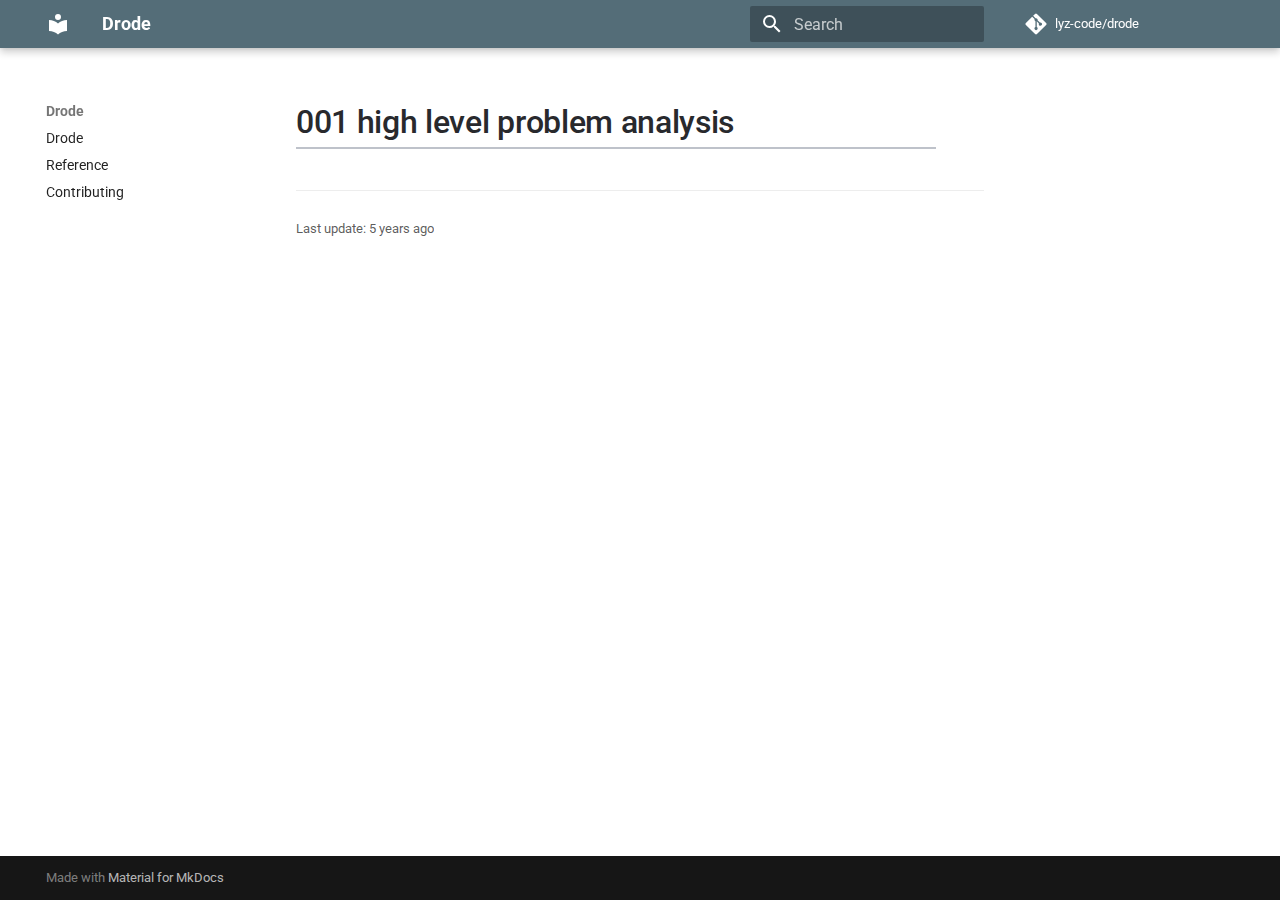
<file: adr/001-high_level_problem_analysis/index.html>
<!doctype html><html lang=en class=no-js> <head><meta charset=utf-8><meta name=viewport content="width=device-width,initial-scale=1"><meta name=author content=Lyz><link href=https://lyz-code.github.io/drode/adr/001-high_level_problem_analysis/ rel=canonical><link rel=icon href=../../assets/images/favicon.png><meta name=generator content="mkdocs-1.5.3, mkdocs-material-9.2.7"><title>001 high level problem analysis - Drode</title><link rel=stylesheet href=../../assets/stylesheets/main.046329b4.min.css><link rel=stylesheet href=../../assets/stylesheets/palette.85d0ee34.min.css><link rel=preconnect href=https://fonts.gstatic.com crossorigin><link rel=stylesheet href="https://fonts.googleapis.com/css?family=Roboto:300,300i,400,400i,700,700i%7CRoboto+Mono:400,400i,700,700i&display=fallback"><style>:root{--md-text-font:"Roboto";--md-code-font:"Roboto Mono"}</style><link rel=stylesheet href=../../css/timeago.css><link rel=stylesheet href=../../assets/_mkdocstrings.css><link rel=stylesheet href=../../stylesheets/extra.css><link rel=stylesheet href=../../stylesheets/links.css><script>__md_scope=new URL("../..",location),__md_hash=e=>[...e].reduce((e,_)=>(e<<5)-e+_.charCodeAt(0),0),__md_get=(e,_=localStorage,t=__md_scope)=>JSON.parse(_.getItem(t.pathname+"."+e)),__md_set=(e,_,t=localStorage,a=__md_scope)=>{try{t.setItem(a.pathname+"."+e,JSON.stringify(_))}catch(e){}}</script></head> <body dir=ltr data-md-color-scheme=default data-md-color-primary=blue-grey data-md-color-accent=light-blue> <input class=md-toggle data-md-toggle=drawer type=checkbox id=__drawer autocomplete=off> <input class=md-toggle data-md-toggle=search type=checkbox id=__search autocomplete=off> <label class=md-overlay for=__drawer></label> <div data-md-component=skip> </div> <div data-md-component=announce> </div> <header class="md-header md-header--shadow" data-md-component=header> <nav class="md-header__inner md-grid" aria-label=Header> <a href=../.. title=Drode class="md-header__button md-logo" aria-label=Drode data-md-component=logo> <svg xmlns=http://www.w3.org/2000/svg viewbox="0 0 24 24"><path d="M12 8a3 3 0 0 0 3-3 3 3 0 0 0-3-3 3 3 0 0 0-3 3 3 3 0 0 0 3 3m0 3.54C9.64 9.35 6.5 8 3 8v11c3.5 0 6.64 1.35 9 3.54 2.36-2.19 5.5-3.54 9-3.54V8c-3.5 0-6.64 1.35-9 3.54Z"/></svg> </a> <label class="md-header__button md-icon" for=__drawer> <svg xmlns=http://www.w3.org/2000/svg viewbox="0 0 24 24"><path d="M3 6h18v2H3V6m0 5h18v2H3v-2m0 5h18v2H3v-2Z"/></svg> </label> <div class=md-header__title data-md-component=header-title> <div class=md-header__ellipsis> <div class=md-header__topic> <span class=md-ellipsis> Drode </span> </div> <div class=md-header__topic data-md-component=header-topic> <span class=md-ellipsis> 001 high level problem analysis </span> </div> </div> </div> <label class="md-header__button md-icon" for=__search> <svg xmlns=http://www.w3.org/2000/svg viewbox="0 0 24 24"><path d="M9.5 3A6.5 6.5 0 0 1 16 9.5c0 1.61-.59 3.09-1.56 4.23l.27.27h.79l5 5-1.5 1.5-5-5v-.79l-.27-.27A6.516 6.516 0 0 1 9.5 16 6.5 6.5 0 0 1 3 9.5 6.5 6.5 0 0 1 9.5 3m0 2C7 5 5 7 5 9.5S7 14 9.5 14 14 12 14 9.5 12 5 9.5 5Z"/></svg> </label> <div class=md-search data-md-component=search role=dialog> <label class=md-search__overlay for=__search></label> <div class=md-search__inner role=search> <form class=md-search__form name=search> <input type=text class=md-search__input name=query aria-label=Search placeholder=Search autocapitalize=off autocorrect=off autocomplete=off spellcheck=false data-md-component=search-query required> <label class="md-search__icon md-icon" for=__search> <svg xmlns=http://www.w3.org/2000/svg viewbox="0 0 24 24"><path d="M9.5 3A6.5 6.5 0 0 1 16 9.5c0 1.61-.59 3.09-1.56 4.23l.27.27h.79l5 5-1.5 1.5-5-5v-.79l-.27-.27A6.516 6.516 0 0 1 9.5 16 6.5 6.5 0 0 1 3 9.5 6.5 6.5 0 0 1 9.5 3m0 2C7 5 5 7 5 9.5S7 14 9.5 14 14 12 14 9.5 12 5 9.5 5Z"/></svg> <svg xmlns=http://www.w3.org/2000/svg viewbox="0 0 24 24"><path d="M20 11v2H8l5.5 5.5-1.42 1.42L4.16 12l7.92-7.92L13.5 5.5 8 11h12Z"/></svg> </label> <nav class=md-search__options aria-label=Search> <button type=reset class="md-search__icon md-icon" title=Clear aria-label=Clear tabindex=-1> <svg xmlns=http://www.w3.org/2000/svg viewbox="0 0 24 24"><path d="M19 6.41 17.59 5 12 10.59 6.41 5 5 6.41 10.59 12 5 17.59 6.41 19 12 13.41 17.59 19 19 17.59 13.41 12 19 6.41Z"/></svg> </button> </nav> </form> <div class=md-search__output> <div class=md-search__scrollwrap data-md-scrollfix> <div class=md-search-result data-md-component=search-result> <div class=md-search-result__meta> Initializing search </div> <ol class=md-search-result__list role=presentation></ol> </div> </div> </div> </div> </div> <div class=md-header__source> <a href=https://github.com/lyz-code/drode title="Go to repository" class=md-source data-md-component=source> <div class="md-source__icon md-icon"> <svg xmlns=http://www.w3.org/2000/svg viewbox="0 0 448 512"><!-- Font Awesome Free 6.4.2 by @fontawesome - https://fontawesome.com License - https://fontawesome.com/license/free (Icons: CC BY 4.0, Fonts: SIL OFL 1.1, Code: MIT License) Copyright 2023 Fonticons, Inc.--><path d="M439.55 236.05 244 40.45a28.87 28.87 0 0 0-40.81 0l-40.66 40.63 51.52 51.52c27.06-9.14 52.68 16.77 43.39 43.68l49.66 49.66c34.23-11.8 61.18 31 35.47 56.69-26.49 26.49-70.21-2.87-56-37.34L240.22 199v121.85c25.3 12.54 22.26 41.85 9.08 55a34.34 34.34 0 0 1-48.55 0c-17.57-17.6-11.07-46.91 11.25-56v-123c-20.8-8.51-24.6-30.74-18.64-45L142.57 101 8.45 235.14a28.86 28.86 0 0 0 0 40.81l195.61 195.6a28.86 28.86 0 0 0 40.8 0l194.69-194.69a28.86 28.86 0 0 0 0-40.81z"/></svg> </div> <div class=md-source__repository> lyz-code/drode </div> </a> </div> </nav> </header> <div class=md-container data-md-component=container> <main class=md-main data-md-component=main> <div class="md-main__inner md-grid"> <div class="md-sidebar md-sidebar--primary" data-md-component=sidebar data-md-type=navigation> <div class=md-sidebar__scrollwrap> <div class=md-sidebar__inner> <nav class="md-nav md-nav--primary" aria-label=Navigation data-md-level=0> <label class=md-nav__title for=__drawer> <a href=../.. title=Drode class="md-nav__button md-logo" aria-label=Drode data-md-component=logo> <svg xmlns=http://www.w3.org/2000/svg viewbox="0 0 24 24"><path d="M12 8a3 3 0 0 0 3-3 3 3 0 0 0-3-3 3 3 0 0 0-3 3 3 3 0 0 0 3 3m0 3.54C9.64 9.35 6.5 8 3 8v11c3.5 0 6.64 1.35 9 3.54 2.36-2.19 5.5-3.54 9-3.54V8c-3.5 0-6.64 1.35-9 3.54Z"/></svg> </a> Drode </label> <div class=md-nav__source> <a href=https://github.com/lyz-code/drode title="Go to repository" class=md-source data-md-component=source> <div class="md-source__icon md-icon"> <svg xmlns=http://www.w3.org/2000/svg viewbox="0 0 448 512"><!-- Font Awesome Free 6.4.2 by @fontawesome - https://fontawesome.com License - https://fontawesome.com/license/free (Icons: CC BY 4.0, Fonts: SIL OFL 1.1, Code: MIT License) Copyright 2023 Fonticons, Inc.--><path d="M439.55 236.05 244 40.45a28.87 28.87 0 0 0-40.81 0l-40.66 40.63 51.52 51.52c27.06-9.14 52.68 16.77 43.39 43.68l49.66 49.66c34.23-11.8 61.18 31 35.47 56.69-26.49 26.49-70.21-2.87-56-37.34L240.22 199v121.85c25.3 12.54 22.26 41.85 9.08 55a34.34 34.34 0 0 1-48.55 0c-17.57-17.6-11.07-46.91 11.25-56v-123c-20.8-8.51-24.6-30.74-18.64-45L142.57 101 8.45 235.14a28.86 28.86 0 0 0 0 40.81l195.61 195.6a28.86 28.86 0 0 0 40.8 0l194.69-194.69a28.86 28.86 0 0 0 0-40.81z"/></svg> </div> <div class=md-source__repository> lyz-code/drode </div> </a> </div> <ul class=md-nav__list data-md-scrollfix> <li class=md-nav__item> <a href=../.. class=md-nav__link> <span class=md-ellipsis> Drode </span> </a> </li> <li class=md-nav__item> <a href=../../reference/ class=md-nav__link> <span class=md-ellipsis> Reference </span> </a> </li> <li class=md-nav__item> <a href=../../contributing/ class=md-nav__link> <span class=md-ellipsis> Contributing </span> </a> </li> </ul> </nav> </div> </div> </div> <div class="md-sidebar md-sidebar--secondary" data-md-component=sidebar data-md-type=toc> <div class=md-sidebar__scrollwrap> <div class=md-sidebar__inner> <nav class="md-nav md-nav--secondary" aria-label="Table of contents"> </nav> </div> </div> </div> <div class=md-content data-md-component=content> <article class="md-content__inner md-typeset"> <h1>001 high level problem analysis</h1> <hr> <div class=md-source-file> <small> Last update: <span class="git-revision-date-localized-plugin git-revision-date-localized-plugin-timeago"><span class=timeago datetime=2021-04-23T13:19:14+00:00 locale=en></span></span><span class="git-revision-date-localized-plugin git-revision-date-localized-plugin-iso_date">2021-04-23</span> </small> </div> </article> </div> </div> <button type=button class="md-top md-icon" data-md-component=top hidden> <svg xmlns=http://www.w3.org/2000/svg viewbox="0 0 24 24"><path d="M13 20h-2V8l-5.5 5.5-1.42-1.42L12 4.16l7.92 7.92-1.42 1.42L13 8v12Z"/></svg> Back to top </button> </main> <footer class=md-footer> <div class="md-footer-meta md-typeset"> <div class="md-footer-meta__inner md-grid"> <div class=md-copyright> Made with <a href=https://squidfunk.github.io/mkdocs-material/ target=_blank rel=noopener> Material for MkDocs </a> </div> </div> </div> </footer> </div> <div class=md-dialog data-md-component=dialog> <div class="md-dialog__inner md-typeset"></div> </div> <script id=__config type=application/json>{"base": "../..", "features": ["navigation.instant", "navigation.footer", "navigation.top", "content.code.annotate"], "search": "../../assets/javascripts/workers/search.dfff1995.min.js", "translations": {"clipboard.copied": "Copied to clipboard", "clipboard.copy": "Copy to clipboard", "search.result.more.one": "1 more on this page", "search.result.more.other": "# more on this page", "search.result.none": "No matching documents", "search.result.one": "1 matching document", "search.result.other": "# matching documents", "search.result.placeholder": "Type to start searching", "search.result.term.missing": "Missing", "select.version": "Select version"}}</script> <script src=../../assets/javascripts/bundle.dff1b7c8.min.js></script> <script src=../../js/timeago.min.js></script> <script src=../../js/timeago_mkdocs_material.js></script> </body> </html>
</file>
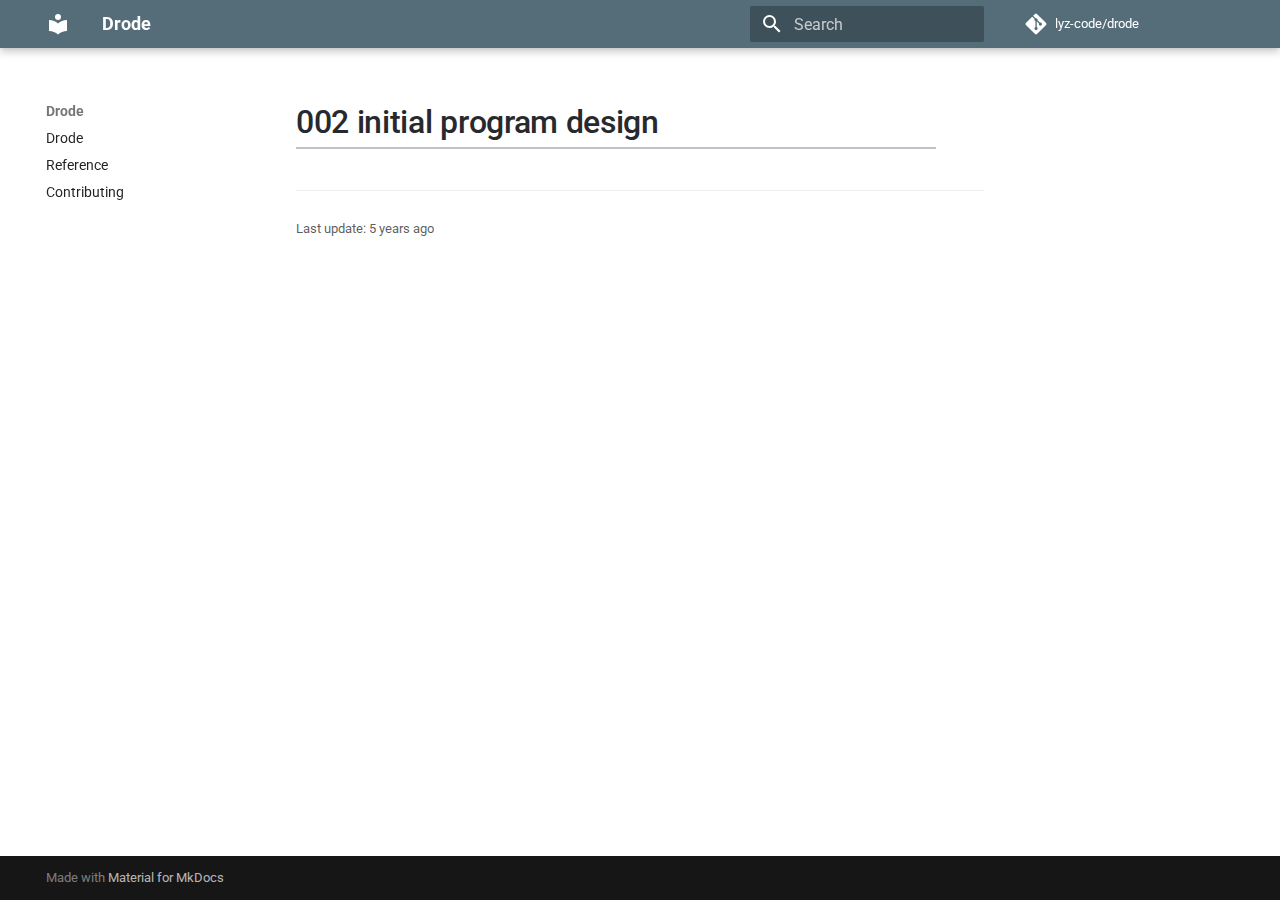
<file: adr/002-initial_program_design/index.html>
<!doctype html><html lang=en class=no-js> <head><meta charset=utf-8><meta name=viewport content="width=device-width,initial-scale=1"><meta name=author content=Lyz><link href=https://lyz-code.github.io/drode/adr/002-initial_program_design/ rel=canonical><link rel=icon href=../../assets/images/favicon.png><meta name=generator content="mkdocs-1.5.3, mkdocs-material-9.2.7"><title>002 initial program design - Drode</title><link rel=stylesheet href=../../assets/stylesheets/main.046329b4.min.css><link rel=stylesheet href=../../assets/stylesheets/palette.85d0ee34.min.css><link rel=preconnect href=https://fonts.gstatic.com crossorigin><link rel=stylesheet href="https://fonts.googleapis.com/css?family=Roboto:300,300i,400,400i,700,700i%7CRoboto+Mono:400,400i,700,700i&display=fallback"><style>:root{--md-text-font:"Roboto";--md-code-font:"Roboto Mono"}</style><link rel=stylesheet href=../../css/timeago.css><link rel=stylesheet href=../../assets/_mkdocstrings.css><link rel=stylesheet href=../../stylesheets/extra.css><link rel=stylesheet href=../../stylesheets/links.css><script>__md_scope=new URL("../..",location),__md_hash=e=>[...e].reduce((e,_)=>(e<<5)-e+_.charCodeAt(0),0),__md_get=(e,_=localStorage,t=__md_scope)=>JSON.parse(_.getItem(t.pathname+"."+e)),__md_set=(e,_,t=localStorage,a=__md_scope)=>{try{t.setItem(a.pathname+"."+e,JSON.stringify(_))}catch(e){}}</script></head> <body dir=ltr data-md-color-scheme=default data-md-color-primary=blue-grey data-md-color-accent=light-blue> <input class=md-toggle data-md-toggle=drawer type=checkbox id=__drawer autocomplete=off> <input class=md-toggle data-md-toggle=search type=checkbox id=__search autocomplete=off> <label class=md-overlay for=__drawer></label> <div data-md-component=skip> </div> <div data-md-component=announce> </div> <header class="md-header md-header--shadow" data-md-component=header> <nav class="md-header__inner md-grid" aria-label=Header> <a href=../.. title=Drode class="md-header__button md-logo" aria-label=Drode data-md-component=logo> <svg xmlns=http://www.w3.org/2000/svg viewbox="0 0 24 24"><path d="M12 8a3 3 0 0 0 3-3 3 3 0 0 0-3-3 3 3 0 0 0-3 3 3 3 0 0 0 3 3m0 3.54C9.64 9.35 6.5 8 3 8v11c3.5 0 6.64 1.35 9 3.54 2.36-2.19 5.5-3.54 9-3.54V8c-3.5 0-6.64 1.35-9 3.54Z"/></svg> </a> <label class="md-header__button md-icon" for=__drawer> <svg xmlns=http://www.w3.org/2000/svg viewbox="0 0 24 24"><path d="M3 6h18v2H3V6m0 5h18v2H3v-2m0 5h18v2H3v-2Z"/></svg> </label> <div class=md-header__title data-md-component=header-title> <div class=md-header__ellipsis> <div class=md-header__topic> <span class=md-ellipsis> Drode </span> </div> <div class=md-header__topic data-md-component=header-topic> <span class=md-ellipsis> 002 initial program design </span> </div> </div> </div> <label class="md-header__button md-icon" for=__search> <svg xmlns=http://www.w3.org/2000/svg viewbox="0 0 24 24"><path d="M9.5 3A6.5 6.5 0 0 1 16 9.5c0 1.61-.59 3.09-1.56 4.23l.27.27h.79l5 5-1.5 1.5-5-5v-.79l-.27-.27A6.516 6.516 0 0 1 9.5 16 6.5 6.5 0 0 1 3 9.5 6.5 6.5 0 0 1 9.5 3m0 2C7 5 5 7 5 9.5S7 14 9.5 14 14 12 14 9.5 12 5 9.5 5Z"/></svg> </label> <div class=md-search data-md-component=search role=dialog> <label class=md-search__overlay for=__search></label> <div class=md-search__inner role=search> <form class=md-search__form name=search> <input type=text class=md-search__input name=query aria-label=Search placeholder=Search autocapitalize=off autocorrect=off autocomplete=off spellcheck=false data-md-component=search-query required> <label class="md-search__icon md-icon" for=__search> <svg xmlns=http://www.w3.org/2000/svg viewbox="0 0 24 24"><path d="M9.5 3A6.5 6.5 0 0 1 16 9.5c0 1.61-.59 3.09-1.56 4.23l.27.27h.79l5 5-1.5 1.5-5-5v-.79l-.27-.27A6.516 6.516 0 0 1 9.5 16 6.5 6.5 0 0 1 3 9.5 6.5 6.5 0 0 1 9.5 3m0 2C7 5 5 7 5 9.5S7 14 9.5 14 14 12 14 9.5 12 5 9.5 5Z"/></svg> <svg xmlns=http://www.w3.org/2000/svg viewbox="0 0 24 24"><path d="M20 11v2H8l5.5 5.5-1.42 1.42L4.16 12l7.92-7.92L13.5 5.5 8 11h12Z"/></svg> </label> <nav class=md-search__options aria-label=Search> <button type=reset class="md-search__icon md-icon" title=Clear aria-label=Clear tabindex=-1> <svg xmlns=http://www.w3.org/2000/svg viewbox="0 0 24 24"><path d="M19 6.41 17.59 5 12 10.59 6.41 5 5 6.41 10.59 12 5 17.59 6.41 19 12 13.41 17.59 19 19 17.59 13.41 12 19 6.41Z"/></svg> </button> </nav> </form> <div class=md-search__output> <div class=md-search__scrollwrap data-md-scrollfix> <div class=md-search-result data-md-component=search-result> <div class=md-search-result__meta> Initializing search </div> <ol class=md-search-result__list role=presentation></ol> </div> </div> </div> </div> </div> <div class=md-header__source> <a href=https://github.com/lyz-code/drode title="Go to repository" class=md-source data-md-component=source> <div class="md-source__icon md-icon"> <svg xmlns=http://www.w3.org/2000/svg viewbox="0 0 448 512"><!-- Font Awesome Free 6.4.2 by @fontawesome - https://fontawesome.com License - https://fontawesome.com/license/free (Icons: CC BY 4.0, Fonts: SIL OFL 1.1, Code: MIT License) Copyright 2023 Fonticons, Inc.--><path d="M439.55 236.05 244 40.45a28.87 28.87 0 0 0-40.81 0l-40.66 40.63 51.52 51.52c27.06-9.14 52.68 16.77 43.39 43.68l49.66 49.66c34.23-11.8 61.18 31 35.47 56.69-26.49 26.49-70.21-2.87-56-37.34L240.22 199v121.85c25.3 12.54 22.26 41.85 9.08 55a34.34 34.34 0 0 1-48.55 0c-17.57-17.6-11.07-46.91 11.25-56v-123c-20.8-8.51-24.6-30.74-18.64-45L142.57 101 8.45 235.14a28.86 28.86 0 0 0 0 40.81l195.61 195.6a28.86 28.86 0 0 0 40.8 0l194.69-194.69a28.86 28.86 0 0 0 0-40.81z"/></svg> </div> <div class=md-source__repository> lyz-code/drode </div> </a> </div> </nav> </header> <div class=md-container data-md-component=container> <main class=md-main data-md-component=main> <div class="md-main__inner md-grid"> <div class="md-sidebar md-sidebar--primary" data-md-component=sidebar data-md-type=navigation> <div class=md-sidebar__scrollwrap> <div class=md-sidebar__inner> <nav class="md-nav md-nav--primary" aria-label=Navigation data-md-level=0> <label class=md-nav__title for=__drawer> <a href=../.. title=Drode class="md-nav__button md-logo" aria-label=Drode data-md-component=logo> <svg xmlns=http://www.w3.org/2000/svg viewbox="0 0 24 24"><path d="M12 8a3 3 0 0 0 3-3 3 3 0 0 0-3-3 3 3 0 0 0-3 3 3 3 0 0 0 3 3m0 3.54C9.64 9.35 6.5 8 3 8v11c3.5 0 6.64 1.35 9 3.54 2.36-2.19 5.5-3.54 9-3.54V8c-3.5 0-6.64 1.35-9 3.54Z"/></svg> </a> Drode </label> <div class=md-nav__source> <a href=https://github.com/lyz-code/drode title="Go to repository" class=md-source data-md-component=source> <div class="md-source__icon md-icon"> <svg xmlns=http://www.w3.org/2000/svg viewbox="0 0 448 512"><!-- Font Awesome Free 6.4.2 by @fontawesome - https://fontawesome.com License - https://fontawesome.com/license/free (Icons: CC BY 4.0, Fonts: SIL OFL 1.1, Code: MIT License) Copyright 2023 Fonticons, Inc.--><path d="M439.55 236.05 244 40.45a28.87 28.87 0 0 0-40.81 0l-40.66 40.63 51.52 51.52c27.06-9.14 52.68 16.77 43.39 43.68l49.66 49.66c34.23-11.8 61.18 31 35.47 56.69-26.49 26.49-70.21-2.87-56-37.34L240.22 199v121.85c25.3 12.54 22.26 41.85 9.08 55a34.34 34.34 0 0 1-48.55 0c-17.57-17.6-11.07-46.91 11.25-56v-123c-20.8-8.51-24.6-30.74-18.64-45L142.57 101 8.45 235.14a28.86 28.86 0 0 0 0 40.81l195.61 195.6a28.86 28.86 0 0 0 40.8 0l194.69-194.69a28.86 28.86 0 0 0 0-40.81z"/></svg> </div> <div class=md-source__repository> lyz-code/drode </div> </a> </div> <ul class=md-nav__list data-md-scrollfix> <li class=md-nav__item> <a href=../.. class=md-nav__link> <span class=md-ellipsis> Drode </span> </a> </li> <li class=md-nav__item> <a href=../../reference/ class=md-nav__link> <span class=md-ellipsis> Reference </span> </a> </li> <li class=md-nav__item> <a href=../../contributing/ class=md-nav__link> <span class=md-ellipsis> Contributing </span> </a> </li> </ul> </nav> </div> </div> </div> <div class="md-sidebar md-sidebar--secondary" data-md-component=sidebar data-md-type=toc> <div class=md-sidebar__scrollwrap> <div class=md-sidebar__inner> <nav class="md-nav md-nav--secondary" aria-label="Table of contents"> </nav> </div> </div> </div> <div class=md-content data-md-component=content> <article class="md-content__inner md-typeset"> <h1>002 initial program design</h1> <hr> <div class=md-source-file> <small> Last update: <span class="git-revision-date-localized-plugin git-revision-date-localized-plugin-timeago"><span class=timeago datetime=2021-04-23T13:19:14+00:00 locale=en></span></span><span class="git-revision-date-localized-plugin git-revision-date-localized-plugin-iso_date">2021-04-23</span> </small> </div> </article> </div> </div> <button type=button class="md-top md-icon" data-md-component=top hidden> <svg xmlns=http://www.w3.org/2000/svg viewbox="0 0 24 24"><path d="M13 20h-2V8l-5.5 5.5-1.42-1.42L12 4.16l7.92 7.92-1.42 1.42L13 8v12Z"/></svg> Back to top </button> </main> <footer class=md-footer> <div class="md-footer-meta md-typeset"> <div class="md-footer-meta__inner md-grid"> <div class=md-copyright> Made with <a href=https://squidfunk.github.io/mkdocs-material/ target=_blank rel=noopener> Material for MkDocs </a> </div> </div> </div> </footer> </div> <div class=md-dialog data-md-component=dialog> <div class="md-dialog__inner md-typeset"></div> </div> <script id=__config type=application/json>{"base": "../..", "features": ["navigation.instant", "navigation.footer", "navigation.top", "content.code.annotate"], "search": "../../assets/javascripts/workers/search.dfff1995.min.js", "translations": {"clipboard.copied": "Copied to clipboard", "clipboard.copy": "Copy to clipboard", "search.result.more.one": "1 more on this page", "search.result.more.other": "# more on this page", "search.result.none": "No matching documents", "search.result.one": "1 matching document", "search.result.other": "# matching documents", "search.result.placeholder": "Type to start searching", "search.result.term.missing": "Missing", "select.version": "Select version"}}</script> <script src=../../assets/javascripts/bundle.dff1b7c8.min.js></script> <script src=../../js/timeago.min.js></script> <script src=../../js/timeago_mkdocs_material.js></script> </body> </html>
</file>
